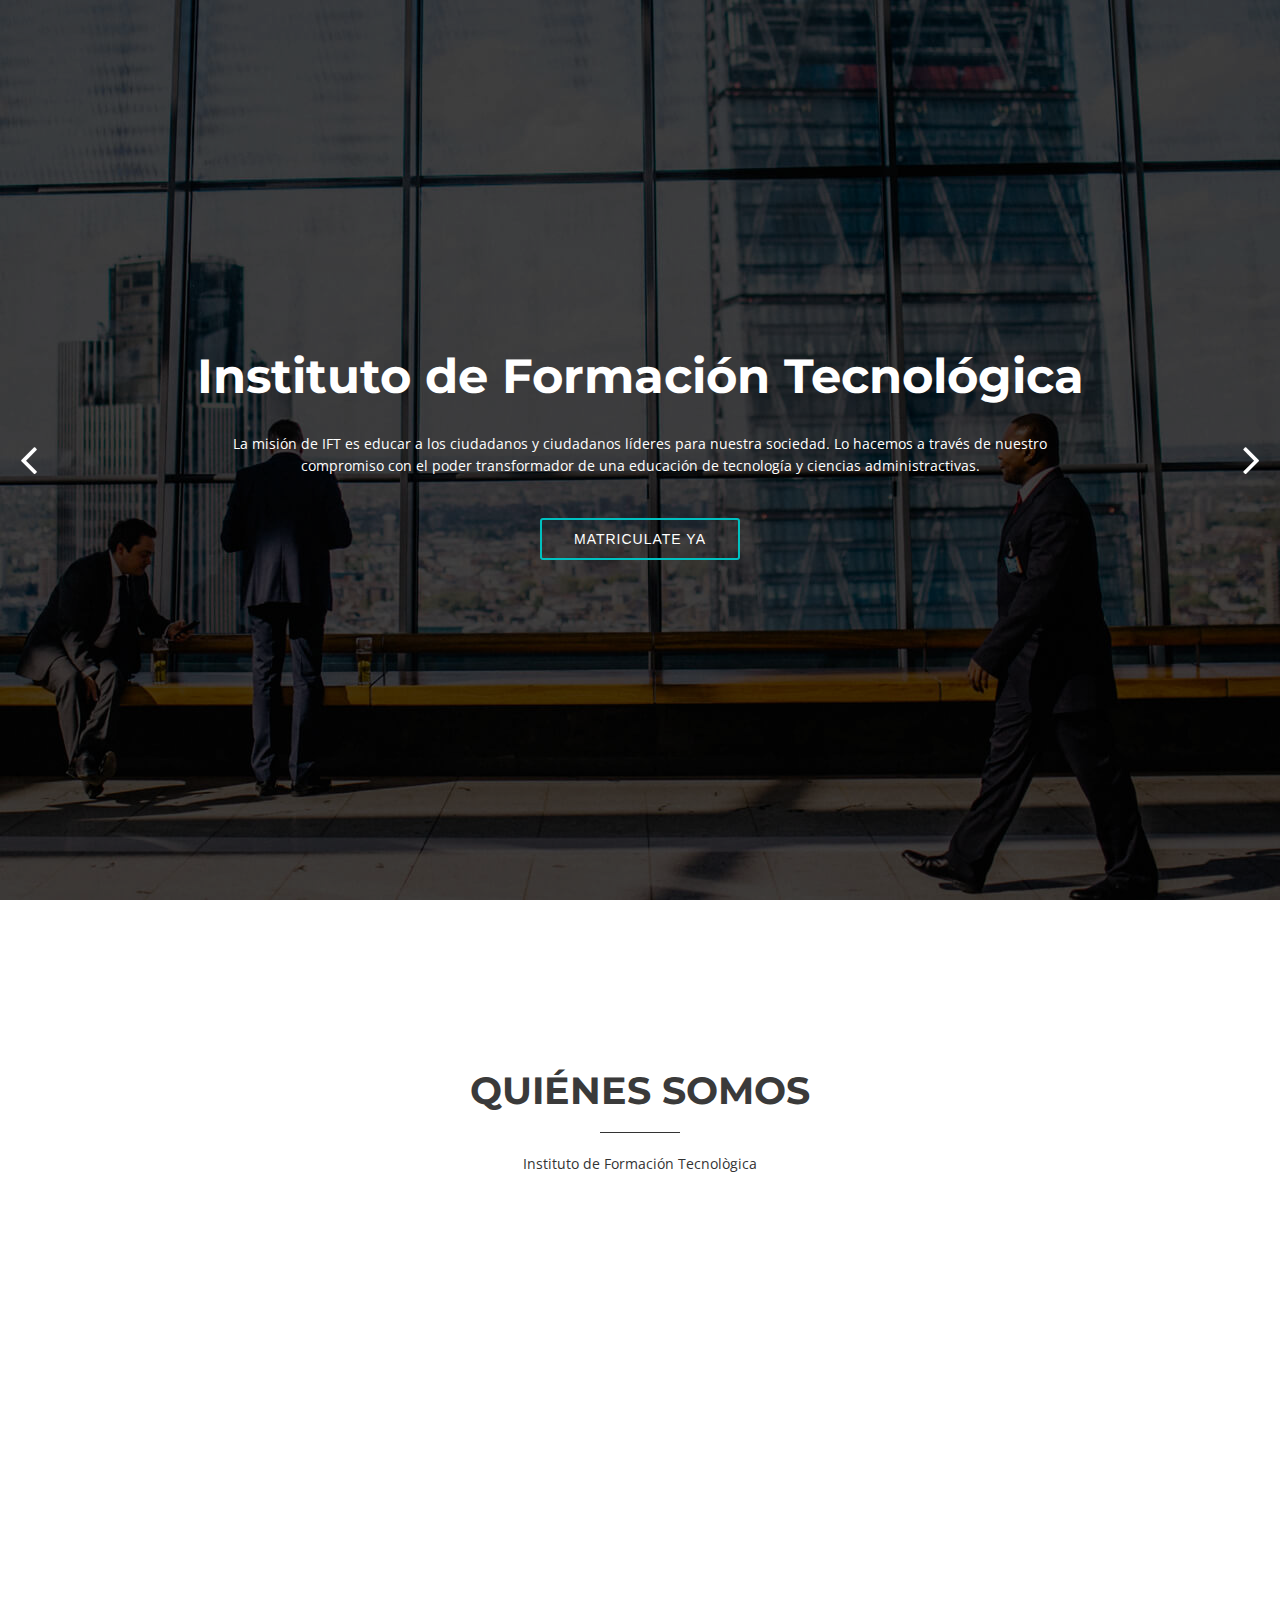
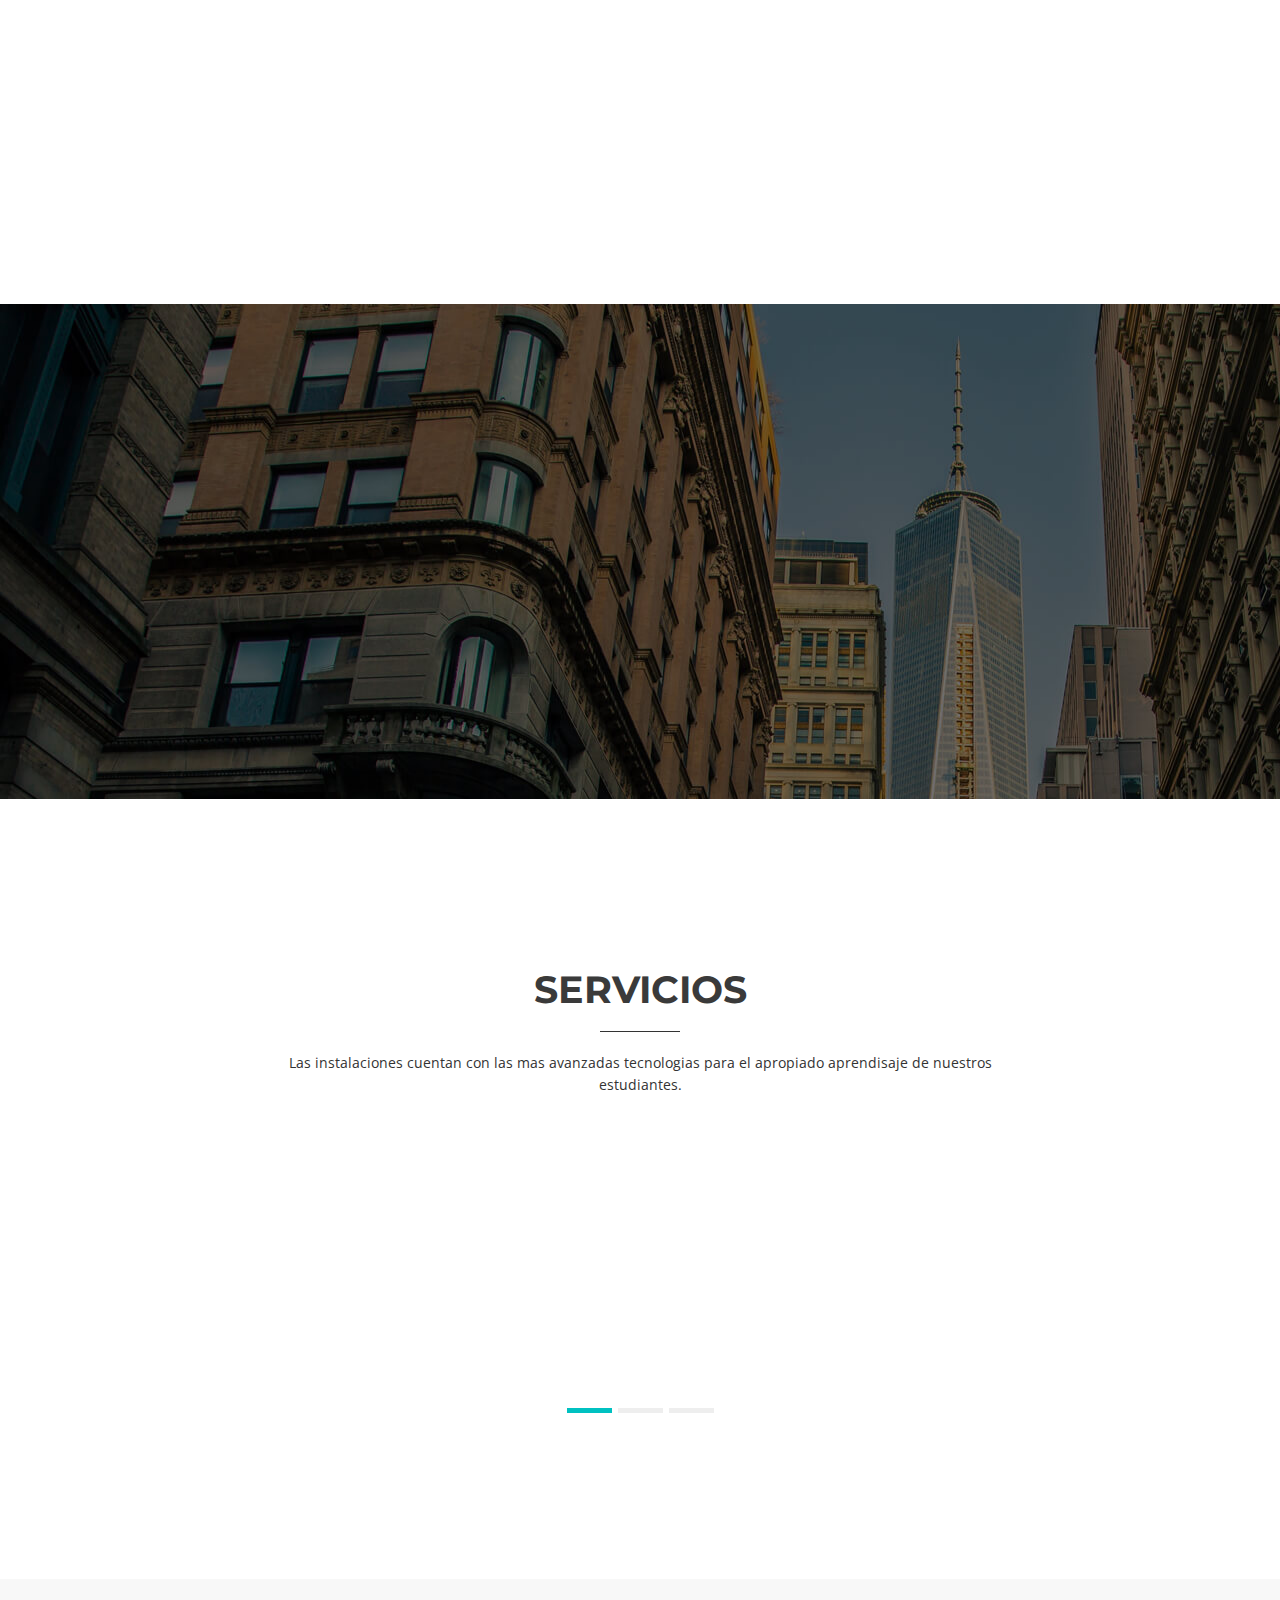
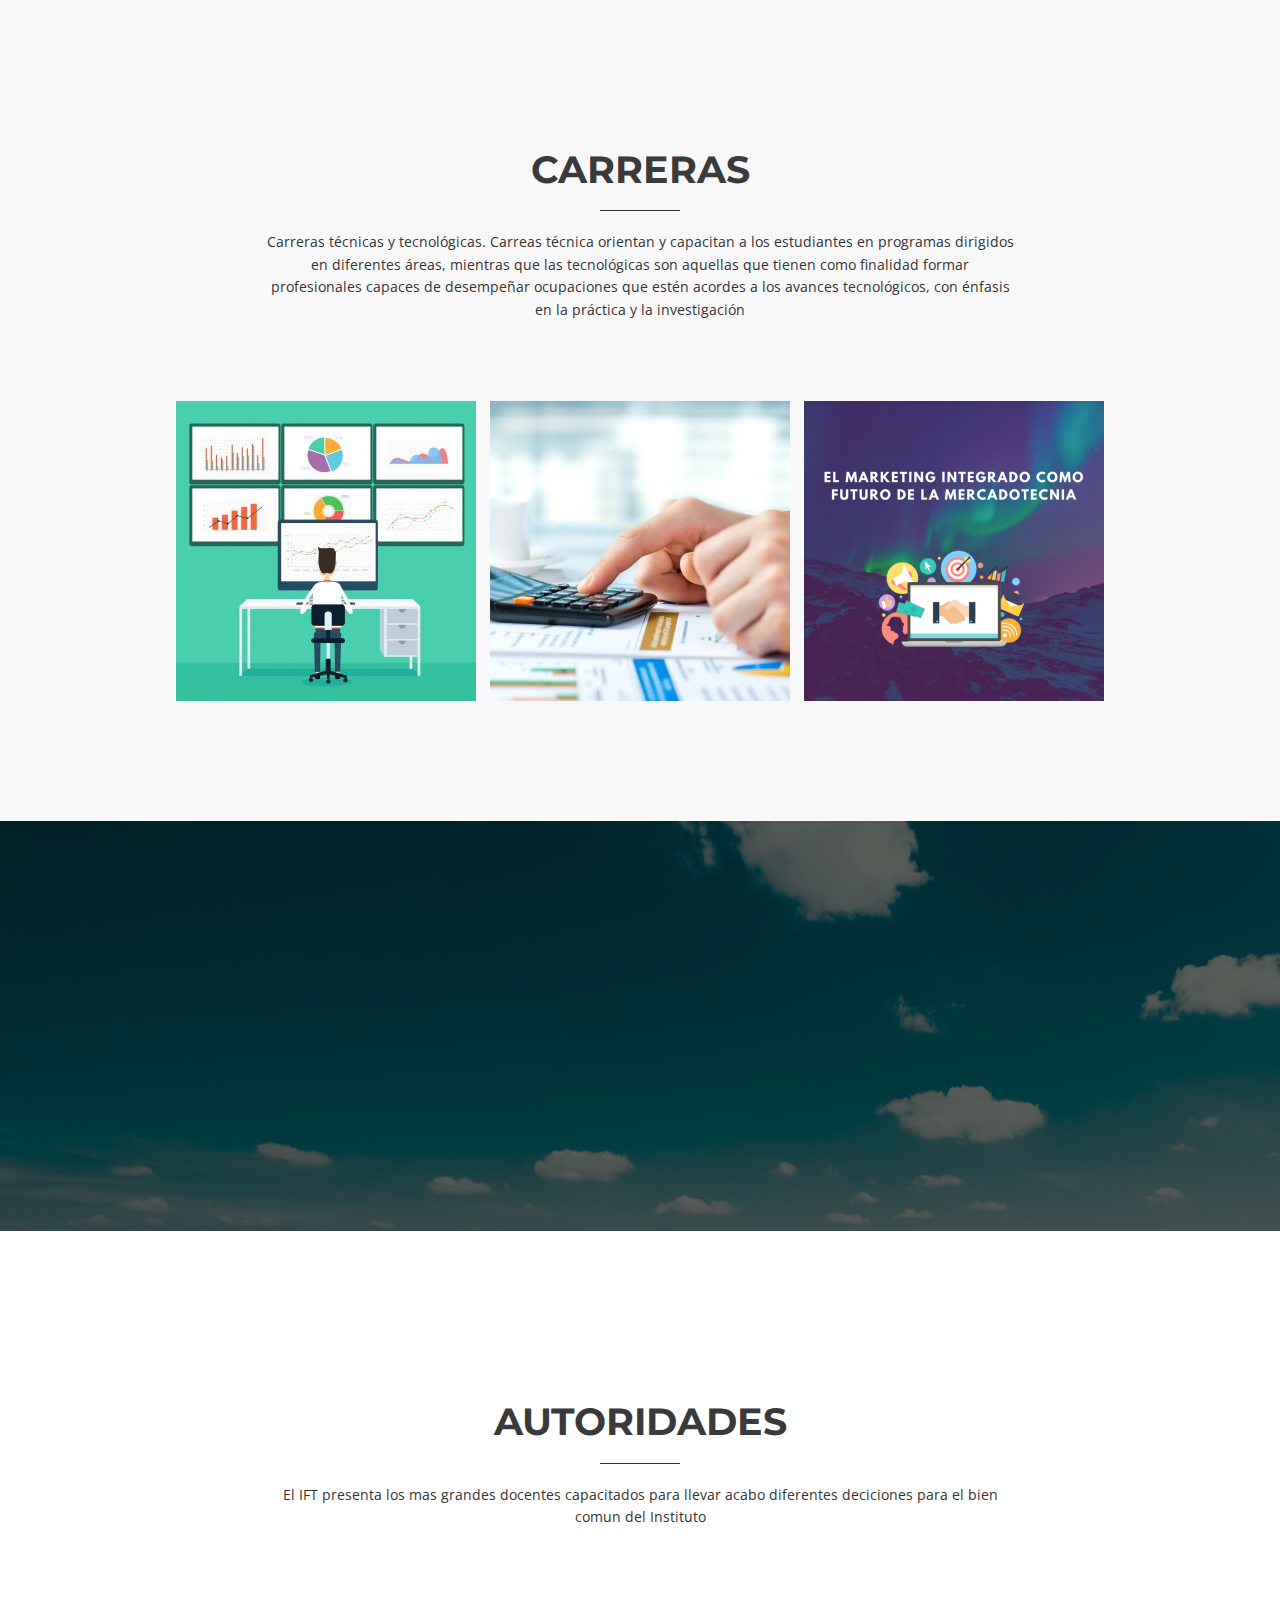
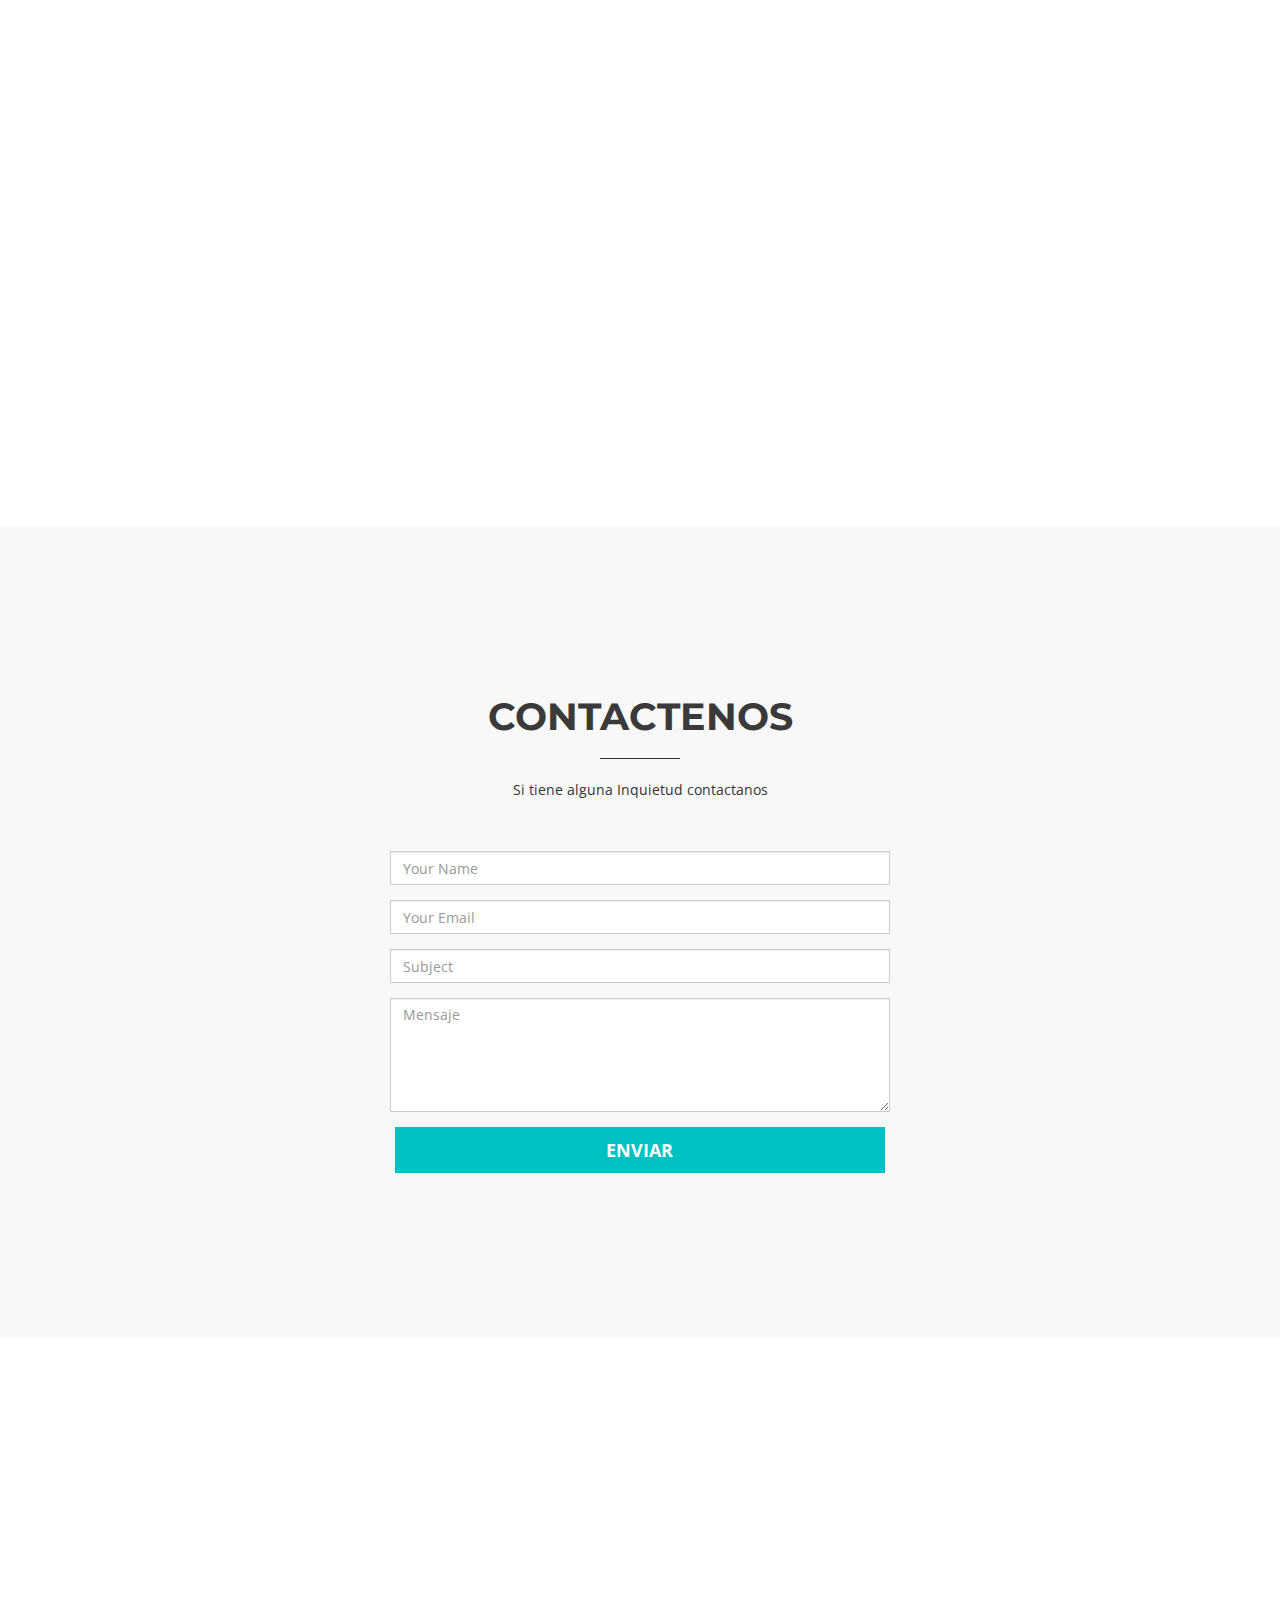
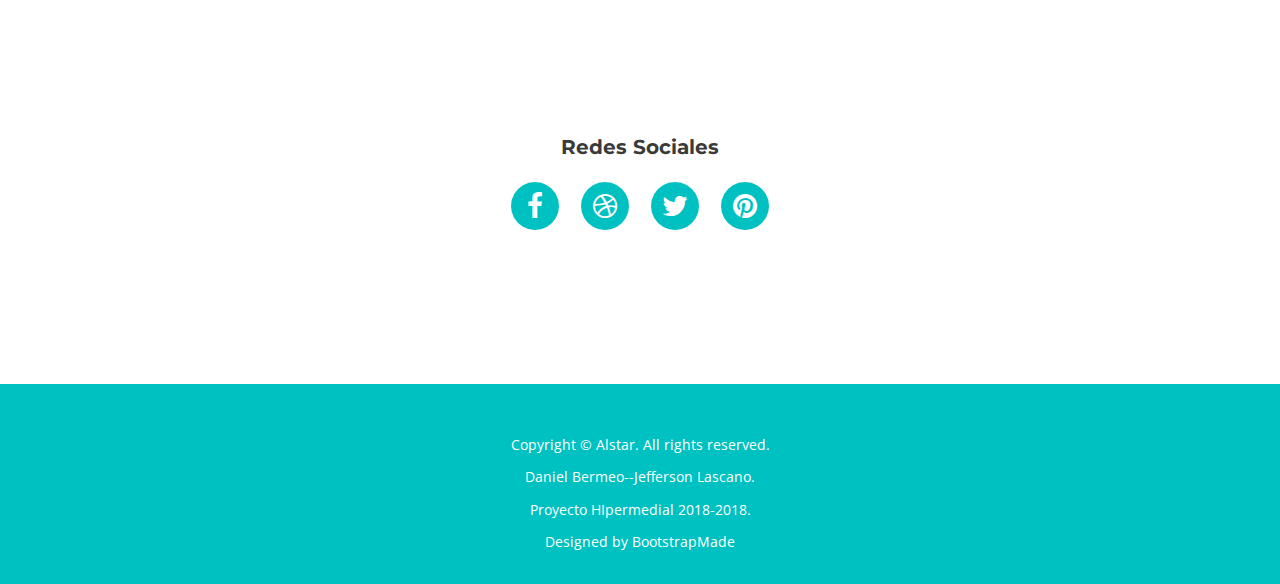
<file: index.html>
<!DOCTYPE html>
<html>

<head>
  <title>Alstar - Bootstrap one page parallax template</title>
  <meta charset="utf-8" />
  <meta content="width=device-width, initial-scale=1, maximum-scale=1, user-scalable=no" name="viewport">
  <!-- css -->
  <link href="https://fonts.googleapis.com/css?family=Montserrat:400,700|Open+Sans:400,300,700,800" rel="stylesheet" media="screen">

  <link href="css/bootstrap.min.css" rel="stylesheet" media="screen">
  <link href="css/style.css" rel="stylesheet" media="screen">
  <link href="color/default.css" rel="stylesheet" media="screen">

  <!-- =======================================================
    Theme Name: Alstar
    Theme URL: https://bootstrapmade.com/alstar-free-parallax-bootstrap-template/
    Author: BootstrapMade.com
    Author URL: https://bootstrapmade.com
  ======================================================= -->
</head>

<body>

  <!-- Navigation -->
  <nav class="navbar navbar-default" role="navigation">
    <div class="container">
      <div class="navbar-header">
        <button type="button" class="navbar-toggle" data-toggle="collapse" data-target=".navbar-ex1-collapse">
          <span class="sr-only">Toggle nav</span>
          <span class="icon-bar"></span>
          <span class="icon-bar"></span>
          <span class="icon-bar"></span>
        </button>

        <!-- Logo text or image -->
        <a class="navbar-brand" href="index.html">IFT</a>

      </div>
      <div class="navigation collapse navbar-collapse navbar-ex1-collapse">
        <ul class="nav navbar-nav">
          <li class="current"><a href="#intro">Home</a></li>
          <li><a href="#about">Quienes somos</a></li>
          <li><a href="#services">Servicios</a></li>
          <li><a href="#portfolio">Carreras</a></li>
          <li><a href="#team">Autoridades</a></li>
          
          <li><a href="login.html">Login</a></li>
        </ul>
      </div>
    </div>
  </nav>

  <!-- intro area -->
  <section id="intro">
    <div class="intro-container">
      <div id="introCarousel" class="carousel slide carousel-fade" data-ride="carousel">

        <div class="carousel-inner" role="listbox">

          <!-- Slide 1 -->
          <div class="item active">
            <div class="carousel-background"><img src="img/intro/2.jpg" alt=""></div>
            <div class="carousel-container">
              <div class="carousel-content">
                <h2 class="animated fadeInDown">Instituto de Formación Tecnológica</h2>
                <p class="animated fadeInUp">La misión de IFT es educar a los ciudadanos y ciudadanos líderes para nuestra sociedad. Lo hacemos a través de nuestro compromiso con el poder transformador de una educación de tecnología y ciencias administractivas.</p>
                <a href="#about" class="btn-get-started animated fadeInUp">MATRICULATE YA</a>
               
              </div>
            </div>
          </div>
          
          <!-- Slide 2 -->
          <div class="item">
            <div class="carousel-background"><img src="img/intro/1.jpg" alt=""></div>
            <div class="carousel-container">
              <div class="carousel-content">
                <h2 class="animated fadeInDown">Informatica</span></h2>
                <p class="animated fadeInUp">La informática, también llamada computación,1​ es una ciencia que administra métodos, técnicas y procesos con el fin de almacenar, procesar y transmitir información y datos en formato digital.</p>
                <a href="#about" class="btn-get-started animated fadeInUp">Leer mas</a>
              </div>
            </div>
          </div>

          <!-- Slide 3 -->
          <div class="item">
            <div class="carousel-background"><img src="img/intro/conta.jpg" alt=""></div>
            <div class="carousel-container">
              <div class="carousel-content">
                <h2 class="animated fadeInDown">Contabilidad</span></h2>
                <p class="animated fadeInUp">La contabilidad es una rama de la contaduría pública que se encarga de cuantificar, medir y analizar la realidad económica, las operaciones de las organizaciones, con el fin de facilitar la dirección y el control una vez presentada la información, previamente registrada, de manera sistemática y ordenada para las distintas partes interesadas</p>
                <a href="#about" class="btn-get-started animated fadeInUp">Leer mas</a>
              </div>
            </div>
          </div>
          
           <div class="item">
            <div class="carousel-background"><img src="img/intro/Marketing.jpg" alt=""></div>
            <div class="carousel-container">
              <div class="carousel-content">
                <h2 class="animated fadeInDown">Marketing</span></h2>
                <p class="animated fadeInUp">Desde el punto de vista de la mercadotecnia, el mercado está formado por todos los consumidores o compradores potenciales de un producto. El tamaño de este, desde una perspectiva, guarda una estrecha relación con el número de compradores que existirían para una oferta.</p>
                <a href="#about" class="btn-get-started animated fadeInUp">Leer mas</a>
              </div>
            </div>
          </div>

        </div>

        <a class="carousel-control-prev" href="#introCarousel" role="button" data-slide="prev">
          <span class="carousel-control-prev-icon fa fa-angle-left" aria-hidden="true"></span>
          <span class="sr-only">Previous</span>
        </a>

        <a class="carousel-control-next" href="#introCarousel" role="button" data-slide="next">
          <span class="carousel-control-next-icon fa fa-angle-right" aria-hidden="true"></span>
          <span class="sr-only">Next</span>
        </a>

      </div>
    </div>
  </section><!-- #intro -->

  <!-- About -->
  <section id="about" class="home-section bg-white">
    <div class="container">
      <div class="row">
        <div class="col-md-offset-2 col-md-8">
          <div class="section-heading">
            <h2>Quiénes somos</h2>
            <div class="heading-line"></div>
            <p>Instituto de Formación Tecnològica</p>
            </div>
        </div>
      </div>
      <div class="row wow fadeInUp">
        <div class="col-md-6 about-img">
          <img src="img/about-img.jpg" alt="">
        </div>

        <div class="col-md-6 content">
          <h2>Nuestro objetivo y compromiso es la formaciòn de grande profecionales</h2>
          <h3>Las diferentes carreras ofertadas en el instituto estan orientadas a la demanda que se requiere para la vida profecional en distintas organizaciones, haciendolas indispensable actualmente dentro de la estructura de cualquier organizacón .</h3>
          <p>Todas las carreras del IFT están diseñados, enseñados y supervisados ​​por profesores del IFT, y se requiere que prácticamente todos los profesores enseñen como parte de sus deberes. La institución es altamente accesible, y el tamaño de las clases del IFT está en promedio por debajo de 40, con más de la mitad de los cursos que se ofrecen en cada semestre que inscriben a 10 o menos estudiantes. Esto permite una relación más estrecha entre estudiantes y profesores y contribuye al sentido de comunidad en el campus. Los profesores también están disponibles para los estudiantes fuera del aula, incluso fuera del horario de oficina, como reunirse en el comedor o antes o después de la clase. El instituto de formación tecnológica hace un punto de conexión con sus estudiantes para crear una experiencia académica satisfactoria.</p>
          
        </div>
      </div>
    </div>
  </section>

  <!-- Parallax 1 -->
  <section id="parallax1" class="home-section parallax" data-stellar-background-ratio="0.5">
    <div class="container">
      <div class="row">
        <div class="col-md-12">
          <div class="color-light">
            <h2 class="wow bounceInDown" data-wow-delay="0.5s">Una máquina puede hacer el trabajo de cincuenta hombres ordinarios. Ninguna máquina puede hacer el trabajo de un hombre extraordinario.</h2>
            <p class="lead wow bounceInUp" data-wow-delay="1s">Elbert Hubbard (Autor)</p>
          </div>
        </div>
      </div>
    </div>
  </section>

  <!-- Services -->
  <section id="services" class="home-section bg-white">
    <div class="container">
      <div class="row">
        <div class="col-md-offset-2 col-md-8">
          <div class="section-heading">
            <h2>Servicios</h2>
            <div class="heading-line"></div>
            <p>Las instalaciones cuentan con las mas avanzadas tecnologias para el apropiado aprendisaje de nuestros estudiantes.</p>
          </div>
        </div>
      </div>
      <div class="row">
        <div class="col-md-12">
          <div id="carousel-service" class="service carousel slide">

            <!-- slides -->
            <div class="carousel-inner">
              <div class="item active">
                <div class="row">
                  <div class="col-sm-12 col-md-offset-1 col-md-6">
                    <div class="wow bounceInLeft">
                      <h4>Laboratorio</h4>
                      <p>Laboratorios mas actualizados con tecnología de punta, contamos con diferentes herramientas de aprendisaje visual</p>
                    </div>
                  </div>
                  <div class="col-sm-12 col-md-5">
                    <div class="screenshot wow bounceInRight">
                      <img src="img/screenshots/sistemas.jpg" class="img-responsive" alt="" />
                    </div>
                  </div>
                </div>
              </div>
                
                
                
         
              <div class="item">
                <div class="row">
                  <div class="col-sm-12 col-md-offset-1 col-md-6">
                    <div class="wow bounceInLeft">
                      <h4>Aula de usos multiples</h4>
                      <p>Un salon de grandes dimenciones donde se recibiran diferentes ceremonias,clases especiales o conferencias de indole educativo </p>
                    </div>
                  </div>
                  <div class="col-sm-12 col-md-5">
                    <div class="screenshot wow bounceInRight">
                      <img src="img/screenshots/aula.jpg" class="img-responsive" alt="" />
                    </div>
                  </div>
                </div>
              </div>
              <div class="item">
                <div class="row">
                  <div class="col-sm-12 col-md-offset-1 col-md-6">
                    <div class="wow bounceInLeft">
                      <h4>Biclioteca</h4>
                      <p>Las bibliotecas del IFT tienen como objetivo compilar, organizar, conservar y facilitar a los miembros de la comunidad estudiantil el acceso a la información científica, técnica, profesional y cultural que requieran para sus fines académicos y de investigación.
                          
                        </p>
                    </div>
                  </div>
                  <div class="col-sm-12 col-md-5">
                    <div class="screenshot wow bounceInRight">
                      <img src="img/screenshots/biblio.jpg" class="img-responsive" alt="" />
                    </div>
                  </div>
                </div>
              </div>
            </div>

            <!-- Indicators -->
            <ol class="carousel-indicators">
              <li data-target="#carousel-service" data-slide-to="0" class="active"></li>
              <li data-target="#carousel-service" data-slide-to="1"></li>
              <li data-target="#carousel-service" data-slide-to="2"></li>
            </ol>
          </div>
        </div>
      </div>
    </div>
  </section>

  <!-- Works -->
  <section id="portfolio" class="home-section bg-gray">
    <div class="container">
      <div class="row">
        <div class="col-md-offset-2 col-md-8">
          <div class="section-heading">
            <h2>Carreras</h2>
            <div class="heading-line"></div>
            <p>Carreras técnicas y tecnológicas. Carreas técnica orientan y capacitan a los estudiantes en programas dirigidos en diferentes áreas, mientras que las tecnológicas son aquellas que tienen como finalidad formar profesionales capaces de desempeñar ocupaciones que estén acordes a los avances tecnológicos, con énfasis en la práctica y la investigación</p>
          </div>
        </div>
      </div>
      <div class="row">
        <div class="col-lg-12">

          <ul id="og-grid" class="og-grid">
            <li>
              <a href="#portfolio" data-largesrc="img/works/comp.jpg" data-title="Directore de carrera:PRIETO VELEZ PATSY MALENA" data-description="SEDE QUITO - DIRECCION DE CARRERA DE INGENIERIA DE SISTEMAS email: pprieto@ups.edu.ec  Educación:  MAGISTER EN GESTION INFORMATICA EMPRESARIAL , CUARTO NIVEL - MAGISTER,UNIVERSIDAD CENTRAL DEL ECUADORINGENIERA EN SISTEMAS INFORMATICOS Y DE COMPUTACION , TERCER NIVEL -INGENIERO, ESCUELA POLITECNICA NACIONALTeléfono(s): 022566327  Materias:  SISTEMAS DE INFORMACION ISISTEMAS DE INFORMACION IIVer información en www.ups.edu.ec">
                <img src="img/works/thumbs/sis1.jpg" alt="" />
              </a>
            </li>
            <li>
              <a href="#portfolio" data-largesrc="img/works/cintt.png" data-title="Director de Carrera José Luis García Baculima" data-description="Magister en Administración de Empresas Diploma Superior en Gerencia De Marketing Ingeniero Comercial Tecnólogo en Administración   Telefóno: (7) 2862213 ext. 1383 e-mail: jgarciab@ups.edu.ec Blog docente: jorgegarciabacuilima.ups.edu.ec">
                <img src="img/works/thumbs/cont2.jpg" alt="" />
              </a>
            </li>
            
              <li>
              
                  
              <a href="#portfolio" data-largesrc="img/works/mark.jpg" data-title="Director de Carrera Fabian Isaac Villacres Beltrán " data-description="Ingeniero en Gestión Empresarial Internacional Magíster en Administración de Empresas   Telefóno: (+593) 4 2590-630 ext. 4497 e-mail: fvillacres@ups.edu.ec Blog docente: www.fabianvillacres.info">
                <img src="img/works/thumbs/mar.png" alt="" />
              </a>
            </li>
            
            
          </ul>

        </div>
      </div>
    </div>
  </section>

  <!-- Parallax 2 -->
  <section id="parallax2" class="home-section parallax" data-stellar-background-ratio="0.5">
    <div class="container">
      <div class="row">
        <div class="col-md-12">
          <ul class="clients">
            <li class="wow fadeInDown" data-wow-delay="0.5s"><a href="login.html"><img src="img/clients/q.png" alt="" /></a></li>
          </ul>
        </div>
      </div>
    </div>
  </section>

  <!-- Team -->
  <section id="team" class="home-section bg-white">
    <div class="container">
      <div class="row">
        <div class="col-md-offset-2 col-md-8">
          <div class="section-heading">
            <h2>Autoridades</h2>
            <div class="heading-line"></div>
            <p>El IFT presenta los mas grandes docentes capacitados para llevar acabo diferentes deciciones para el bien comun del Instituto</p>
          </div>
        </div>
      </div>
      <div class="row">
        <div class="col-xs-12 col-sm-3 col-md-3 col-lg-3">
          <div class="box-team wow bounceInUp" data-wow-delay="0.1s">
            <img src="img/team/jk.png" alt="" class="img-circle img-responsive" />
            <h4>Javier Herrán Gómez sdb</h4>
            <p>Rector</p>
          </div>
        </div>
        <div class="col-xs-12 col-sm-3 col-md-3 col-lg-3" data-wow-delay="0.3s">
          <div class="box-team wow bounceInUp">
            <img src="img/team/lt.jpg" alt="" class="img-circle img-responsive" />
            <h4>Luis Tobar Pesántez</h4>
            <p>Vicerrector Academico General</p>
          </div>
        </div>
        <div class="col-xs-12 col-sm-3 col-md-3 col-lg-3" data-wow-delay="0.5s">
          <div class="box-team wow bounceInUp">
            <img src="img/team/ll.png" alt="" class="img-circle img-responsive" />
            <h4>Fernando Pesantes Aviles</h4>
            <p>Vicerector Docente</p>
          </div>
        </div>
        <div class="col-xs-12 col-sm-3 col-md-3 col-lg-3" data-wow-delay="0.7s">
          <div class="box-team wow bounceInUp">
            <img src="img/team/jj.png" alt="" class="img-circle img-responsive" />
            <h4>Jose Juncosa Blasco</h4>
            <p>Vicerector Sede Quito</p>
          </div>
        </div>
      </div>
    </div>
  </section>

  <!-- Contact -->
  <section id="contact" class="home-section bg-gray">
    <div class="container">
      <div class="row">
        <div class="col-md-offset-2 col-md-8">
          <div class="section-heading">
            <h2>Contactenos</h2>
            <div class="heading-line"></div>
            <p>Si tiene alguna Inquietud contactanos</p>
          </div>
        </div>
      </div>

      <div class="row">
        <div class="col-md-offset-2 col-md-8">
          <div id="sendmessage">Tu mensaje fue enviado</div>
          <div id="errormessage"></div>

          <form action="" method="post" class="form-horizontal contactForm" role="form">
            <div class="col-md-offset-2 col-md-8">
              <div class="form-group">
                <input type="text" name="Nombre" class="form-control" id="name" placeholder="Your Name" data-rule="minlen:4"
                  data-msg="Ingresa ams de 4 caracteres" />
                <div class="validation"></div>
              </div>
            </div>

            <div class="col-md-offset-2 col-md-8">
              <div class="form-group">
                <input type="email" class="form-control" name="email" id="email" placeholder="Your Email" data-rule="email"
                  data-msg="Ingresa un email valido" />
                <div class="validation"></div>
              </div>
            </div>

            <div class="col-md-offset-2 col-md-8">
              <div class="form-group">
                <input type="text" class="form-control" name="subject" id="subject" placeholder="Subject" data-rule="minlen:4"
                  data-msg="Ingresa mas de 8 caracteres" />
                <div class="validation"></div>
              </div>
            </div>

            <div class="col-md-offset-2 col-md-8">
              <div class="form-group">
                <textarea class="form-control" name="message" rows="5" data-rule="required" data-msg="Please write something for us"
                  placeholder="Mensaje"></textarea>
                <div class="validation"></div>
              </div>
            </div>
            <div class="form-group">
              <div class="col-md-offset-2 col-md-8">
                <button type="submit" class="btn btn-theme btn-lg btn-block">Enviar</button>
              </div>
            </div>
          </form>

        </div>
      </div>

    </div>
  </section>

  <!-- Bottom widget -->
  <section id="bottom-widget" class="home-section bg-white">
    <div class="container">
      <div class="row">
        <div class="col-md-4">
          <div class="contact-widget wow bounceInLeft">
            <i class="fa fa-map-marker fa-4x"></i>
            <h5>Direccion</h5>
            <p>
              CAMPUS EL GIRÓN: Av. Isabel La Católica N. 23-52 y Madrid <br />
              CAMPUS KENNEDY: Rafael Bustamante s/n <br />
              CAMPUS SUR: Rumichaca y Morán Valverde s/n,<br />
            </p>
          </div>
        </div>
        <div class="col-md-4">
          <div class="contact-widget wow bounceInUp">
            <i class="fa fa-phone fa-4x"></i>
            <h5>Telefono</h5>
            <p>
              Tel.:(+593) 2 3962900 3962800
        </p>
          </div>
        </div>
        <div class="col-md-4">
          <div class="contact-widget wow bounceInRight">
            <i class="fa fa-envelope fa-4x"></i>
            <h5>Email</h5>
            <p>
              svicerrectoruio@ups.edu.ec
            </p>
          </div>
        </div>
      </div>
      <div class="row mar-top30">
        <div class="col-md-12">
          <h5>Redes Sociales</h5>
          <ul class="social-network">
            <li><a href="#">
                <span class="fa-stack fa-2x">
                  <i class="fa fa-circle fa-stack-2x"></i>
                  <i class="fa fa-facebook fa-stack-1x fa-inverse"></i>
                </span></a>
            </li>
            <li><a href="#">
                <span class="fa-stack fa-2x">
                  <i class="fa fa-circle fa-stack-2x"></i>
                  <i class="fa fa-dribbble fa-stack-1x fa-inverse"></i>
                </span></a>
            </li>
            <li><a href="#">
                <span class="fa-stack fa-2x">
                  <i class="fa fa-circle fa-stack-2x"></i>
                  <i class="fa fa-twitter fa-stack-1x fa-inverse"></i>
                </span></a>
            </li>
            <li><a href="#">
                <span class="fa-stack fa-2x">
                  <i class="fa fa-circle fa-stack-2x"></i>
                  <i class="fa fa-pinterest fa-stack-1x fa-inverse"></i>
                </span></a>
            </li>
          </ul>
        </div>
      </div>
    </div>
  </section>

  <!-- Footer -->
  <footer>
    <div class="container">
      <div class="row">
        <div class="col-md-12">
          <p>Copyright &copy; Alstar. All rights reserved.</p>
          <p>Daniel Bermeo--Jefferson Lascano.</p>
          <p>Proyecto HIpermedial 2018-2018.</p>
          <div class="credits">
            <!--
              All the links in the footer should remain intact.
              You can delete the links only if you purchased the pro version.
              Licensing information: https://bootstrapmade.com/license/
              Purchase the pro version with working PHP/AJAX contact form: https://bootstrapmade.com/buy/?theme=Alstar
            -->
            Designed by <a href="https://bootstrapmade.com/">BootstrapMade</a>
          </div>
        </div>
      </div>
    </div>
  </footer>

  <a href="#" class="back-to-top"><i class="fa fa-chevron-up"></i></a>

  <!-- js -->
  <script src="js/jquery.js"></script>
  <script src="js/bootstrap.min.js"></script>
  <script src="js/wow.min.js"></script>
  <script src="js/jquery.scrollTo.min.js"></script>
  <script src="js/jquery.nav.js"></script>
  <script src="js/modernizr.custom.js"></script>
  <script src="js/grid.js"></script>
  <script src="js/stellar.js"></script>
  <!-- Contact Form JavaScript File -->
  <script src="contactform/contactform.js"></script>

  <!-- Template Custom Javascript File -->
  <script src="js/custom.js"></script>

</body>

</html>
</file>
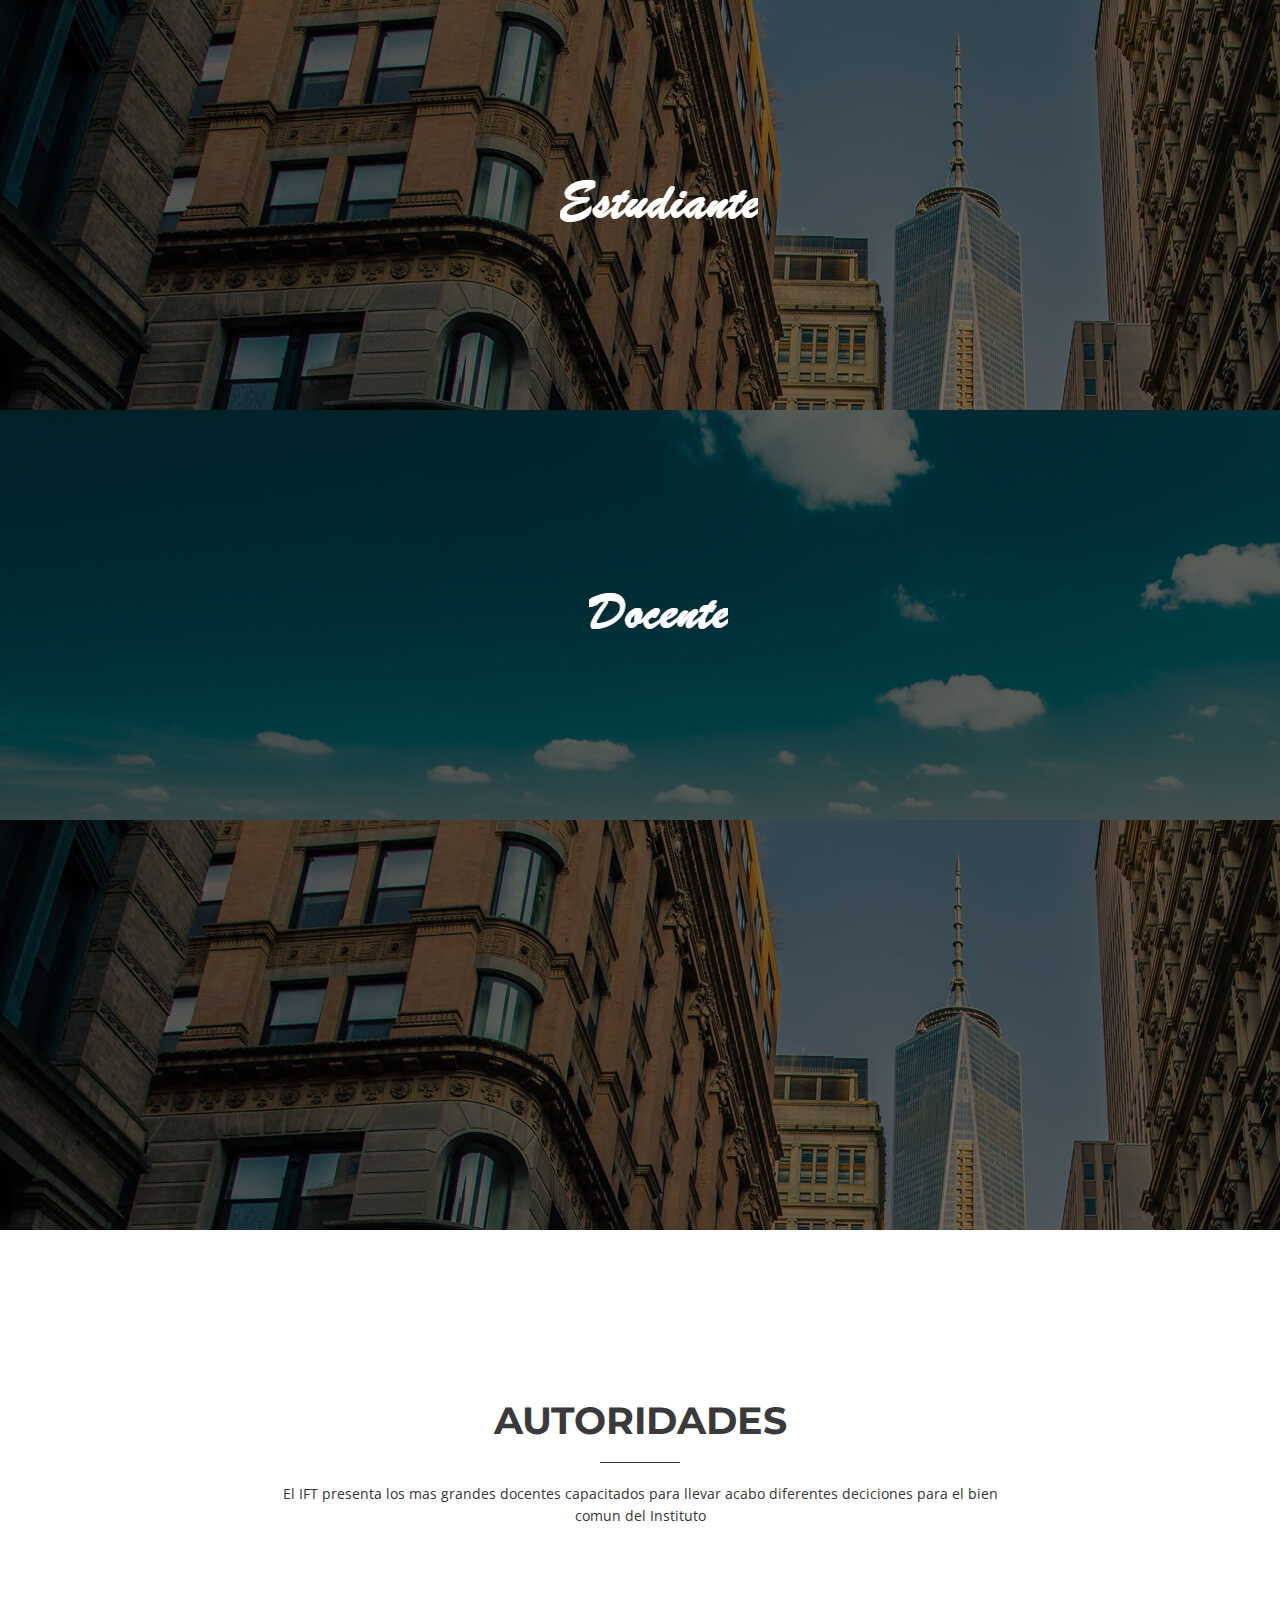
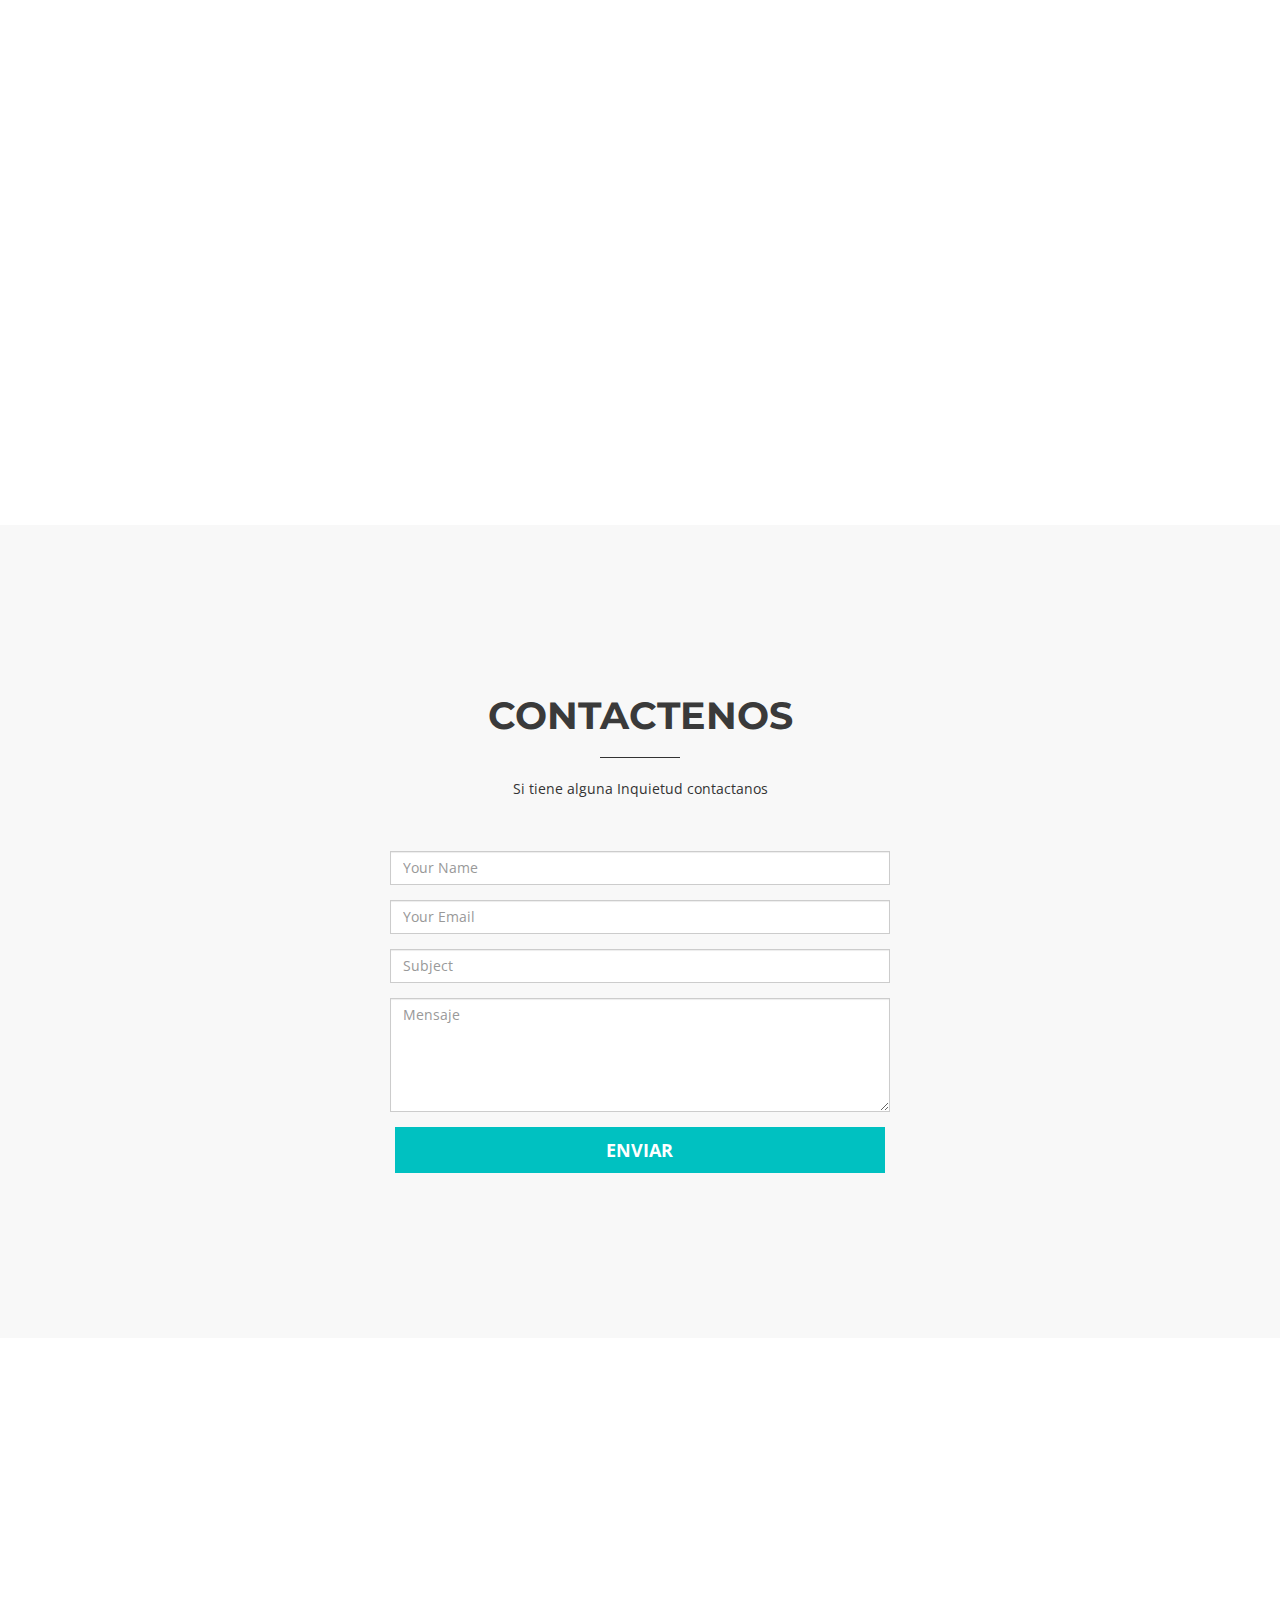
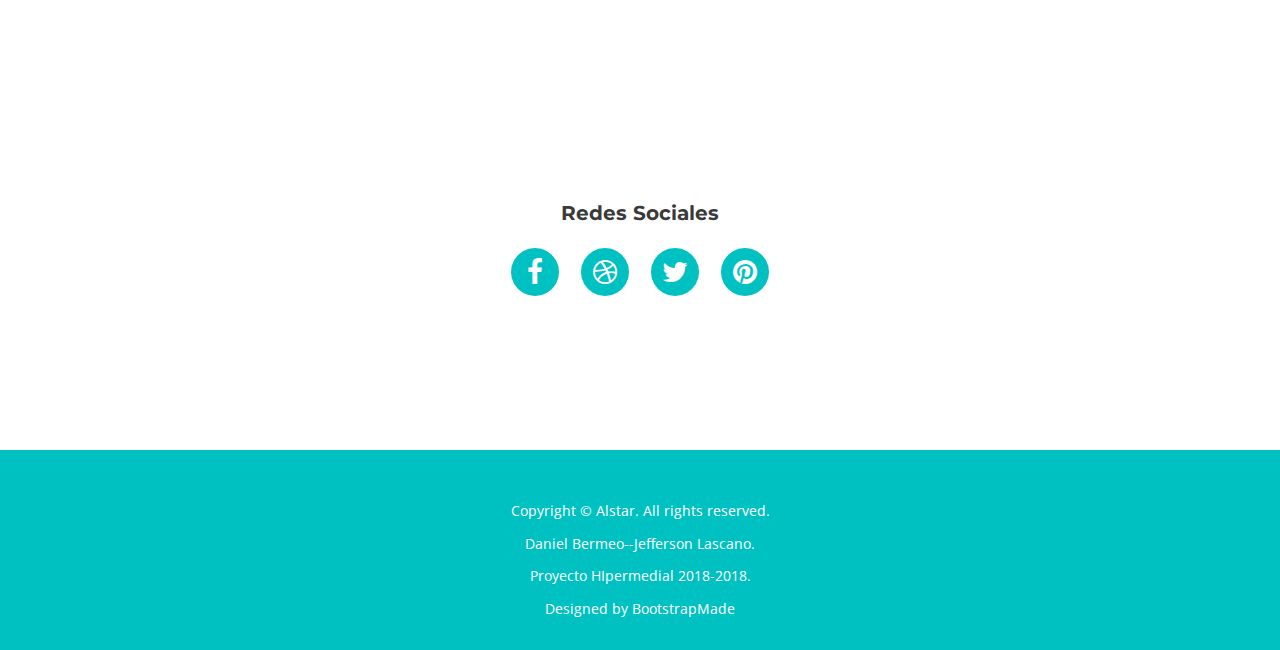
<file: login.html>
<html>

<head>
  <title>Alstar - Bootstrap one page parallax template</title>
  <meta charset="utf-8" />
  <meta content="width=device-width, initial-scale=1, maximum-scale=1, user-scalable=no" name="viewport">
  <!-- css -->
  <link href="https://fonts.googleapis.com/css?family=Montserrat:400,700|Open+Sans:400,300,700,800" rel="stylesheet" media="screen">

  <link href="css/bootstrap.min.css" rel="stylesheet" media="screen">
  <link href="css/style.css" rel="stylesheet" media="screen">
  <link href="color/default.css" rel="stylesheet" media="screen">

  <!-- =======================================================
    Theme Name: Alstar
    Theme URL: https://bootstrapmade.com/alstar-free-parallax-bootstrap-template/
    Author: BootstrapMade.com
    Author URL: https://bootstrapmade.com
  ======================================================= -->
</head>

<body>

  <!-- Navigation -->
  <nav class="navbar navbar-default" role="navigation">
    <div class="container">
      <div class="navbar-header">
        <button type="button" class="navbar-toggle" data-toggle="collapse" data-target=".navbar-ex1-collapse">
          <span class="sr-only">Toggle nav</span>
          <span class="icon-bar"></span>
          <span class="icon-bar"></span>
          <span class="icon-bar"></span>
        </button>

        <!-- Logo text or image -->
        <a class="navbar-brand" href="index.html">Pagina Principal</a>

      </div>
      <div class="navigation collapse navbar-collapse navbar-ex1-collapse">
        <ul class="nav navbar-nav">
          
          
          
          
          
        </ul>
      </div>
    </div>
  </nav>

  

  <!-- Parallax 1 -->
   <section id="parallax1" class="home-section parallax" data-stellar-background-ratio="0.5">
    <div class="container">
      <div class="row">
        <div class="col-md-12">
          <ul class="clients">
            <li class="wow fadeInDown" data-wow-delay="0.5s"><a href="otro/pages/tables/estcondoc.php"><img src="img/clients/est.png" alt="" /></a></li>
            
          </ul>
        </div>
      </div>
    </div>
  </section>

  

  <!-- Parallax 2 -->
  <section id="parallax2" class="home-section parallax" data-stellar-background-ratio="0.5">
    <div class="container">
      <div class="row">
        <div class="col-md-12">
          <ul class="clients">
            <li class="wow fadeInDown" data-wow-delay="0.5s"><a href="otro/pages/tables/doccondoc.php"><img src="img/clients/doc.png" alt="" /></a></li>
          </ul>
        </div>
      </div>
    </div>
  </section>

  <section id="parallax1" class="home-section parallax" data-stellar-background-ratio="0.5">
    <div class="container">
      <div class="row">
        <div class="col-md-12">
          <ul class="clients">
            <li class="wow fadeInDown" data-wow-delay="0.5s"><a href="otro/pages/samples/login.html"><img src="img/clients/ad.png" alt="" /></a></li>
          </ul>
        </div>
      </div>
    </div>
  </section>
  
  <!-- Team -->
  <section id="team" class="home-section bg-white">
    <div class="container">
      <div class="row">
        <div class="col-md-offset-2 col-md-8">
          <div class="section-heading">
            <h2>Autoridades</h2>
            <div class="heading-line"></div>
            <p>El IFT presenta los mas grandes docentes capacitados para llevar acabo diferentes deciciones para el bien comun del Instituto</p>
          </div>
        </div>
      </div>
      <div class="row">
        <div class="col-xs-12 col-sm-3 col-md-3 col-lg-3">
          <div class="box-team wow bounceInUp" data-wow-delay="0.1s">
            <img src="img/team/jk.png" alt="" class="img-circle img-responsive" />
            <h4>Javier Herrán Gómez sdb</h4>
            <p>Rector</p>
          </div>
        </div>
        <div class="col-xs-12 col-sm-3 col-md-3 col-lg-3" data-wow-delay="0.3s">
          <div class="box-team wow bounceInUp">
            <img src="img/team/lt.jpg" alt="" class="img-circle img-responsive" />
            <h4>Luis Tobar Pesántez</h4>
            <p>Vicerrector Academico General</p>
          </div>
        </div>
        <div class="col-xs-12 col-sm-3 col-md-3 col-lg-3" data-wow-delay="0.5s">
          <div class="box-team wow bounceInUp">
            <img src="img/team/ll.png" alt="" class="img-circle img-responsive" />
            <h4>Fernando Pesantes Aviles</h4>
            <p>Vicerector Docente</p>
          </div>
        </div>
        <div class="col-xs-12 col-sm-3 col-md-3 col-lg-3" data-wow-delay="0.7s">
          <div class="box-team wow bounceInUp">
            <img src="img/team/jj.png" alt="" class="img-circle img-responsive" />
            <h4>Jose Juncosa Blasco</h4>
            <p>Vicerector Sede Quito</p>
          </div>
        </div>
      </div>
    </div>
  </section>

  <!-- Contact -->
  <section id="contact" class="home-section bg-gray">
    <div class="container">
      <div class="row">
        <div class="col-md-offset-2 col-md-8">
          <div class="section-heading">
            <h2>Contactenos</h2>
            <div class="heading-line"></div>
            <p>Si tiene alguna Inquietud contactanos</p>
          </div>
        </div>
      </div>

      <div class="row">
        <div class="col-md-offset-2 col-md-8">
          <div id="sendmessage">Tu mensaje fue enviado</div>
          <div id="errormessage"></div>

          <form action="" method="post" class="form-horizontal contactForm" role="form">
            <div class="col-md-offset-2 col-md-8">
              <div class="form-group">
                <input type="text" name="Nombre" class="form-control" id="name" placeholder="Your Name" data-rule="minlen:4"
                  data-msg="Ingresa ams de 4 caracteres" />
                <div class="validation"></div>
              </div>
            </div>

            <div class="col-md-offset-2 col-md-8">
              <div class="form-group">
                <input type="email" class="form-control" name="email" id="email" placeholder="Your Email" data-rule="email"
                  data-msg="Ingresa un email valido" />
                <div class="validation"></div>
              </div>
            </div>

            <div class="col-md-offset-2 col-md-8">
              <div class="form-group">
                <input type="text" class="form-control" name="subject" id="subject" placeholder="Subject" data-rule="minlen:4"
                  data-msg="Ingresa mas de 8 caracteres" />
                <div class="validation"></div>
              </div>
            </div>

            <div class="col-md-offset-2 col-md-8">
              <div class="form-group">
                <textarea class="form-control" name="message" rows="5" data-rule="required" data-msg="Please write something for us"
                  placeholder="Mensaje"></textarea>
                <div class="validation"></div>
              </div>
            </div>
            <div class="form-group">
              <div class="col-md-offset-2 col-md-8">
                <button type="submit" class="btn btn-theme btn-lg btn-block">Enviar</button>
              </div>
            </div>
          </form>

        </div>
      </div>

    </div>
  </section>

  <!-- Bottom widget -->
  <section id="bottom-widget" class="home-section bg-white">
    <div class="container">
      <div class="row">
        <div class="col-md-4">
          <div class="contact-widget wow bounceInLeft">
            <i class="fa fa-map-marker fa-4x"></i>
            <h5>Direccion</h5>
            <p>
              CAMPUS EL GIRÓN: Av. Isabel La Católica N. 23-52 y Madrid <br />London SE1 1NL
              CAMPUS KENNEDY: Rafael Bustamante s/n <br />London SE1 1NL
              CAMPUS SUR: Rumichaca y Morán Valverde s/n,<br />London SE1 1NL
            </p>
          </div>
        </div>
        <div class="col-md-4">
          <div class="contact-widget wow bounceInUp">
            <i class="fa fa-phone fa-4x"></i>
            <h5>Telefono</h5>
            <p>
              Tel.:(+593) 2 3962900 3962800
        </p>
          </div>
        </div>
        <div class="col-md-4">
          <div class="contact-widget wow bounceInRight">
            <i class="fa fa-envelope fa-4x"></i>
            <h5>Email</h5>
            <p>
              svicerrectoruio@ups.edu.ec
            </p>
          </div>
        </div>
      </div>
      <div class="row mar-top30">
        <div class="col-md-12">
          <h5>Redes Sociales</h5>
          <ul class="social-network">
            <li><a href="#">
                <span class="fa-stack fa-2x">
                  <i class="fa fa-circle fa-stack-2x"></i>
                  <i class="fa fa-facebook fa-stack-1x fa-inverse"></i>
                </span></a>
            </li>
            <li><a href="#">
                <span class="fa-stack fa-2x">
                  <i class="fa fa-circle fa-stack-2x"></i>
                  <i class="fa fa-dribbble fa-stack-1x fa-inverse"></i>
                </span></a>
            </li>
            <li><a href="#">
                <span class="fa-stack fa-2x">
                  <i class="fa fa-circle fa-stack-2x"></i>
                  <i class="fa fa-twitter fa-stack-1x fa-inverse"></i>
                </span></a>
            </li>
            <li><a href="#">
                <span class="fa-stack fa-2x">
                  <i class="fa fa-circle fa-stack-2x"></i>
                  <i class="fa fa-pinterest fa-stack-1x fa-inverse"></i>
                </span></a>
            </li>
          </ul>
        </div>
      </div>
    </div>
  </section>

  <!-- Footer -->
  <footer>
    <div class="container">
      <div class="row">
        <div class="col-md-12">
          <p>Copyright &copy; Alstar. All rights reserved.</p>
          <p>Daniel Bermeo--Jefferson Lascano.</p>
          <p>Proyecto HIpermedial 2018-2018.</p>
          <div class="credits">
            <!--
              All the links in the footer should remain intact.
              You can delete the links only if you purchased the pro version.
              Licensing information: https://bootstrapmade.com/license/
              Purchase the pro version with working PHP/AJAX contact form: https://bootstrapmade.com/buy/?theme=Alstar
            -->
            Designed by <a href="https://bootstrapmade.com/">BootstrapMade</a>
          </div>
        </div>
      </div>
    </div>
  </footer>

  <a href="#" class="back-to-top"><i class="fa fa-chevron-up"></i></a>

  <!-- js -->
  <script src="js/jquery.js"></script>
  <script src="js/bootstrap.min.js"></script>
  <script src="js/wow.min.js"></script>
  <script src="js/jquery.scrollTo.min.js"></script>
  <script src="js/jquery.nav.js"></script>
  <script src="js/modernizr.custom.js"></script>
  <script src="js/grid.js"></script>
  <script src="js/stellar.js"></script>
  <!-- Contact Form JavaScript File -->
  <script src="contactform/contactform.js"></script>

  <!-- Template Custom Javascript File -->
  <script src="js/custom.js"></script>

</body>

</html>
</file>
<file: color/default.css>
a, a:hover {
  color: #00c1c1;
}


/* Back to top button */
.back-to-top {
  background: #00c1c1;
  color: #fff;
}


.back-to-top:focus {
  background: #00c1c1;
  color: #fff;
}

.back-to-top:hover {
  background: #019090;
  color: #fff;
}

.navbar-default {
  background: #00c1c1;
}

.form-control:focus {
  border-color: #00c1c1;
  -webkit-box-shadow: inset 0 1px 1px rgba(0, 0, 0, .075), 0 0 2px #00c1c1;
  box-shadow: inset 0 1px 1px rgba(0, 0, 0, .075), 0 0 2px #00c1c1;
}

.service .carousel-indicators .active {
  background: #00c1c1;
}

.btn-theme {
  background: #00c1c1;
}

.contact-widget i {
  color: #00c1c1;
}
</file>
<file: css/style.css>
/*
  Theme Name: Alstar
  Theme URL: https://bootstrapmade.com/alstar-free-parallax-bootstrap-template/
  Author: BootstrapMade.com
  Author URL: https://bootstrapmade.com
*/

/* ================================
Imports
================================= */
@import url('font-awesome.min.css');
@import url('simpletextrotator.css');
@import url('overwrite.css');
@import url('animate.css');
@import url("https://fonts.googleapis.com/css?family=Roboto:300,400,500,700");
@import url("https://fonts.googleapis.com/css?family=Poppins:300,400,500,600,700");

/* ================================
General
================================= */

body{
	text-align: center;
	font-family: 'Open Sans', sans-serif;
	font-size: 14px;
	line-height: 1.6em;
}

h1 {
	font-size: 36px;
}
h2 {
	font-size: 32px;
}
h3 {
	font-size: 28px;
}
h4 {
	font-size: 24px;
}
h5 {
	font-size: 20px;
}
h6 {
	font-size: 18px;
}

h1,h2,h3,h4,h5,h6,.h1,.h2,.h3,.h4,.h5,.h6{
	color: #3a3a3a;
	font-weight: 700;
	margin-bottom: 20px;
	font-family: 'Montserrat', sans-serif;
}


.lead{
	font-weight: 400;
}

button {
	display: inline-block;
	margin-bottom: 0;
	margin-bottom: 10px;
	padding: 6px 12px;
	border: 1px solid transparent;
	vertical-align: middle;
	text-align: center;
	white-space: nowrap;
	font-weight: normal;
	font-size: 14px;
	line-height: 1.428571429;
	cursor: pointer;
	-webkit-user-select: none;
	-moz-user-select: none;
	-ms-user-select: none;
	-o-user-select: none;
	user-select: none;
}
button.navbar-toggle {
	background: #2b2b2b;
	border: none;
	color: #fff;
}

.btn-theme,.btn-theme:hover,.btn-theme:focus{
	color: #fff;
}
.btn-theme:hover{
	background: transparent !important;
	border-color: #999;
	color: #999;
}


/* ================================
margin, padding
================================= */
.mar-top0 {
	margin-top: 0;
}
.mar-top10 {
	margin-top: 10px;
}
.mar-top20 {
	margin-top: 20px;
}
.mar-top30 {
	margin-top: 30px;
}
.mar-top40 {
	margin-top: 40px;
}


/* Back to top button */
.back-to-top {
  position: fixed;
  display: none;
  padding: 6px 12px 9px 12px;
  font-size: 16px;
  border-radius: 2px;
  right: 15px;
  bottom: 15px;
  transition: background 0.5s;
  z-index:1000;
}

@media (max-width: 768px) {
  .back-to-top {
    bottom: 15px;
  }
}

.back-to-top:focus {
  outline: none;
}

/* ================================
Navbar
================================= */

nav.navbar{
	position: fixed;
	top: -72px;
	margin-bottom: 0px;
	padding: 10px 0px 10px 0px;
	width: 100%;
	border-radius: 0px;
	transition: all 0.2s;
}

.navbar-nav{
	float: right;
}

nav.navbar.fixed-to-top{
	top: 0px;
}

.navbar-default{
	border: none;
	border-bottom: none;
	opacity: 1;
	display: none;
	z-index: 9999;
}

.navbar-default .navbar-nav>li>a {
	color: #fff;
	font-weight: 700;
	text-transform: uppercase;
}

.navbar-default .navbar-nav>li>a:hover, .navbar-default .navbar-nav>li>a:focus{
	color: #3A3A3A;
	cursor: pointer;
	-webkit-transition: all 300ms ease-in-out;
	-moz-transition: all 300ms ease-in-out;
	-ms-transition: all 300ms ease-in-out;
	-o-transition: all 300ms ease-in-out;
	transition: all 300ms ease-in-out;
	outline: 0;
}

/* brand / logo */
.navbar-default .navbar-brand{
	color: #fff;
	text-transform: uppercase;
	font-weight: 700;
	font-size: 2em;
}

/* ================================
Home sections
================================= */

.home-section {
	width: 100%;
	padding: 150px 0px 150px 0px;
}

/* --- heading --- */
.section-heading {
	margin-bottom: 50px;
}

.section-heading h2 {
	font-size: 38px;
	text-transform: uppercase;
}

.section-heading .heading-line {
	margin:0 auto;
	display: block;
	height: 1px;
	width: 80px;
	background: #333;
	margin-top: 10px;
	margin-bottom: 20px;
}


/* --- section bg var --- */

.bg-white {
	background: #fff;
}

.bg-gray {
	background: #f8f8f8;
}

.bg-dark {
	background: #575757;
}


/* --- section content general color --- */

.color-light h1,.color-light h2,.color-light h3,.color-light h4,.color-light h5,.color-light h6 {
	color: #fff;
}


.color-light p {
	color: #eee;
}


/* ==========================
Parallax
============================= */

#parallax1{
	background-image: url(../img/parallax/1.jpg);
}
#parallax2{
	background-image: url(../img/parallax/2.jpg);
}



/* ================================
Intro
================================= */

#intro {
  width: 100%;
  height: 100vh;
  background-color: rgba(0, 0, 0, 0.3);
}

#intro .item {
  width: 100%;
  height: 100vh;
  background-size: cover;
  background-position: center;
  background-repeat: no-repeat;
}

#intro .item::before {
  content: '';
  background-color: rgba(0, 0, 0, 0.3);
  position: absolute;
  height: 100%;
  width: 100%;
  top: 0;
  right: 0;
  left: 0;
  bottom: 0;
}

#intro .carousel-container {
  display: -webkit-box;
  display: -webkit-flex;
  display: -ms-flexbox;
  display: flex;
  -webkit-box-pack: center;
  -webkit-justify-content: center;
  -ms-flex-pack: center;
  justify-content: center;
  -webkit-box-align: center;
  -webkit-align-items: center;
  -ms-flex-align: center;
  align-items: center;
  position: absolute;
  bottom: 0;
  top: 0;
  left: 0;
  right: 0;
}

#intro .carousel-content {
  text-align: center;
}

#intro h2 {
  color: #fff;
  margin-bottom: 30px;
  font-size: 48px;
  font-weight: 700;
}

#intro p {
  width: 70%;
  -webkit-animation-delay: 0.4s;
  animation-delay: 0.4s;
  margin: 0 auto 30px auto;
  color: #fff;
}

@media (max-width: 768px ) {
  #intro h2 {
    font-size: 36px;
  }
}

#intro .carousel-inner .item {
  transition-property: opacity;
  background-position: center top;
}

#intro .carousel-inner .item,
#intro .carousel-inner .active.left,
#intro .carousel-inner .active.right {
  opacity: 0;
}

#intro .carousel-inner .active,
#intro .carousel-inner .next.left,
#intro .carousel-inner .prev.right {
  opacity: 1;
  transition: 0.9s;
}

#intro .carousel-inner .next,
#intro .carousel-inner .prev,
#intro .carousel-inner .active.left,
#intro .carousel-inner .active.right {
  left: 0;
  -webkit-transform: translate3d(0, 0, 0);
  transform: translate3d(0, 0, 0);
}

#intro .carousel-control-prev,
#intro .carousel-control-next {
  color: #fff;
  position: absolute;
  top: calc(50% - 15px);
}

#intro .carousel-control-prev {
  left: 20px;
}

#intro .carousel-control-next {
  right: 20px;
}

#intro .carousel-control-next-icon,
#intro .carousel-control-prev-icon {
  background: none;
  font-size: 48px;
  line-height: 1;
}

#intro .carousel-indicators {
  cursor: pointer;
}

#intro .btn-get-started {
  font-family: "Raleway", sans-serif;
  font-weight: 500;
  font-size: 14px;
  letter-spacing: 1px;
  display: inline-block;
  padding: 12px 32px;
  border-radius: 3px;
  transition: 0.5s;
  line-height: 1;
  margin: 10px;
  color: #fff;
  -webkit-animation-delay: 0.8s;
  animation-delay: 0.8s;
  border: 2px solid #00c1c1;
}

#intro .btn-get-started:hover {
  background: #00c1c1;
  color: #fff;
  text-decoration: none;
}

/* ================================
About
================================= */

#about .about-img {
  height: 350px;
  overflow: hidden;
}

#about .about-img img {
  margin-left: -15px;
  max-width: 100%;
}

@media (max-width: 768px) {
  #about .about-img {
    height: auto;
  }
  #about .about-img img {
    margin-left: 0;
    padding-bottom: 30px;
  }
}

#about .content h2 {
  color: #333;
  font-weight: 300;
  font-size: 24px;
  text-align: left;
}

#about .content h3 {
  color: #777;
  font-weight: 300;
  font-size: 18px;
  line-height: 26px;
  font-style: italic;
  text-align: left;
}

#about .content p {
  line-height: 26px;
  text-align: left;
}

#about .content p:last-child {
  margin-bottom: 0;
}

/* ================================
Team
================================= */
.box-team img {
	margin-bottom: 30px;
}



/* ================================
Services
================================= */
.service.carousel h4,.service.carousel p {
	text-align: left;
}


.service .carousel-control{
	background: none;
}

.service .screenshot{
	overflow: hidden;
	overflow: hidden;
	margin-right: auto;
	margin-left: auto;
}

.service .screenshot img{
	margin-right: auto;
	margin-left: auto;
	padding-left: 4px;
	width: 400px;
}

.service .carousel-indicators {
	position: relative;
	bottom: 0;
	left: 0;
	margin-top: 0px;
	margin-bottom: 0px;
	margin-left: 0px;
	padding: 5px;
	padding-bottom: 8px;
	width: 100%;
	background: #ffffff;
}

.service .carousel-indicators .active {
	width: 45px;
	height: 5px;
	border: none;
	border-radius: 0px;
}

.service .carousel-indicators li {
	display: inline-block;
	margin: 1px;
	width: 45px;
	height: 5px;
	border: none;
	border-radius: 0px;
	background: #eeeeee;
	text-indent: -999px;
	cursor: pointer;
}


/* ================================
Works
================================= */
.og-grid {
	list-style: none;
	padding: 20px 0;
	margin: 0 auto;
	text-align: center;
	width: 100%;
}

.og-grid li {
	display: inline-block;
	margin: 10px 5px 0 5px;
	vertical-align: top;
	height: 250px;
}

.og-grid li > a,
.og-grid li > a img {
	border: none;
	outline: none;
	display: block;
	position: relative;
}

.og-grid li.og-expanded > a::after {
	top: auto;
	border: solid transparent;
	content: " ";
	height: 0;
	width: 0;
	position: absolute;
	pointer-events: none;
	border-bottom-color: none;
	border-width: 15px;
	left: 50%;
	margin: -20px 0 0 -15px;
}

.og-expander {
	position: absolute;
	background: #FFF;
	top: auto;
	left: 0;
	width: 100%;
	margin-top: 10px;
	text-align: left;
	height: 0;
	overflow: hidden;
}

.og-expander-inner {
	padding: 50px 0;
	height: 100%;
}

.og-close {
	position: absolute;
	width: 40px;
	height: 40px;
	top: 20px;
	right: 20px;
	cursor: pointer;
}

.og-close::before,
.og-close::after {
	content: '';
	position: absolute;
	width: 100%;
	top: 50%;
	height: 1px;
	background: #888;
	-webkit-transform: rotate(45deg);
	-moz-transform: rotate(45deg);
	transform: rotate(45deg);
}

.og-close::after {
	-webkit-transform: rotate(-45deg);
	-moz-transform: rotate(-45deg);
	transform: rotate(-45deg);
}

.og-close:hover::before,
.og-close:hover::after {
	background: #333;
}

.og-fullimg,
.og-details {
	width: 50%;
	float: left;
	height: 100%;
	overflow: hidden;
	position: relative;
}

.og-details {
	padding: 0 40px 0 0;
}

.og-fullimg {
	text-align: center;
}

.og-fullimg img {
	display: inline-block;
	max-height: 100%;
	max-width: 100%;
}

.og-details h4 {
	font-weight: 300;
	margin-bottom: 10px;
}

.og-details p {
	font-weight: 300;
	font-size: 16px;
	line-height: 1.6em;
	color: #555;
}

.og-details a {
	font-weight: 700;
	display: inline-block;
	margin: 30px 0 0;
	outline: none;
}


.og-details a:hover {
	border-color: #999;
	color: #999;
}

.og-loading {
	width: 20px;
	height: 20px;
	border-radius: 50%;
	background: #ddd;
	box-shadow: 0 0 1px #ccc, 15px 30px 1px #ccc, -15px 30px 1px #ccc;
	position: absolute;
	top: 50%;
	left: 50%;
	margin: -25px 0 0 -25px;
	-webkit-animation: loader 0.5s infinite ease-in-out both;
	-moz-animation: loader 0.5s infinite ease-in-out both;
	animation: loader 0.5s infinite ease-in-out both;
}

@-webkit-keyframes loader {
	0% { background: #ddd; }
	33% { background: #ccc; box-shadow: 0 0 1px #ccc, 15px 30px 1px #ccc, -15px 30px 1px #ddd; }
	66% { background: #ccc; box-shadow: 0 0 1px #ccc, 15px 30px 1px #ddd, -15px 30px 1px #ccc; }
}

@-moz-keyframes loader {
	0% { background: #ddd; }
	33% { background: #ccc; box-shadow: 0 0 1px #ccc, 15px 30px 1px #ccc, -15px 30px 1px #ddd; }
	66% { background: #ccc; box-shadow: 0 0 1px #ccc, 15px 30px 1px #ddd, -15px 30px 1px #ccc; }
}

@keyframes loader {
	0% { background: #ddd; }
	33% { background: #ccc; box-shadow: 0 0 1px #ccc, 15px 30px 1px #ccc, -15px 30px 1px #ddd; }
	66% { background: #ccc; box-shadow: 0 0 1px #ccc, 15px 30px 1px #ddd, -15px 30px 1px #ccc; }
}

@media screen and (max-width: 830px) {

	.og-expander h3 { font-size: 32px; }
	.og-expander p { font-size: 13px; }
	.og-expander a { font-size: 12px; }

}

@media screen and (max-width: 650px) {

	.og-fullimg { display: none; }
	.og-details { float: none; width: 100%; }

}

/* ================================
Contact
================================= */

.validation {
  color: red;
  display:none;
  margin: 0;
  font-weight:400;
  font-size:13px;
}

#sendmessage {
  color: green;
  border:1px solid green;
  display:none;
  text-align:center;
  padding:15px;
  font-weight:600;
  margin-bottom:15px;
}

#errormessage {
  color: red;
  display:none;
  border:1px solid red;
  text-align:center;
  padding:15px;
  font-weight:600;
  margin-bottom:15px;
}

#sendmessage.show, #errormessage.show, .show {
	display:block;
}

/* ================================
Clients
================================= */
ul.clients {
	list-style: none;
}
ul.clients li {
	display: inline;
}


/* ================================
Bottom widget
================================= */
#bottom-widget {
  overflow: hidden;
}
ul.social-network {
	margin: 0;
	margin-left:0;
	padding-left: 0;
	list-style: none;
}
ul.social-network li {
	display: inline;
	margin: 5px 5px;
}


ul.social-network li a:hover span .fa-circle {
	color: #2b2b2b;
}

ul.social-network li a i{
  transition: 0.3s
}
/* ================================
Footer
================================= */
footer {
	background: #00c1c1;
	color: #fff;
	padding: 50px 0 30px;
}

footer a {
	color: #fff;
}

footer a:hover {
	color: #fff;
	text-decoration: underline;
}

/* ================================
more media queries
================================= */

@media (max-width:768px) {

	header{
		padding-bottom: 50px;
		min-height: 1000px;
		height: 100%;
	}

	.navbar-nav {
		float: left;
		text-align: left;
	}

	.box-team, .box-team img {
		text-align: center;
	}
	.box-team img {
		float: none;
		margin:0 auto;
	}
	.box-team {
		margin-bottom: 30px;
	}

	.og-fullimg { display: none; }
	.og-details { float: none; width: 100%; padding: 0 40px; }

}

@media (max-width:992px) {

	.service.carousel .item h4, .service.carousel .item p{
		text-align: center;
	}

	.service p{
			margin-bottom: 60px;
	}
	.og-expander {
		background: transparent;

	}
	.og-details {
		padding: 0 20px;
	}

}

@media (max-width:480px){

	header .carousel-iphone, .detail .screenshot{
		width: 280px;
	}

	header .carousel, .detail .screenshot img{
		padding-top: 85px;
		width: 245px;
	}

	.service .screenshot img{
		margin-top: -12px;
		padding-top: 0px;
	}

	header{
		padding-top: 30px;
		padding-bottom: 0px;
	}

	header h1{
		font-size: 70px;
	}
}
</file>
